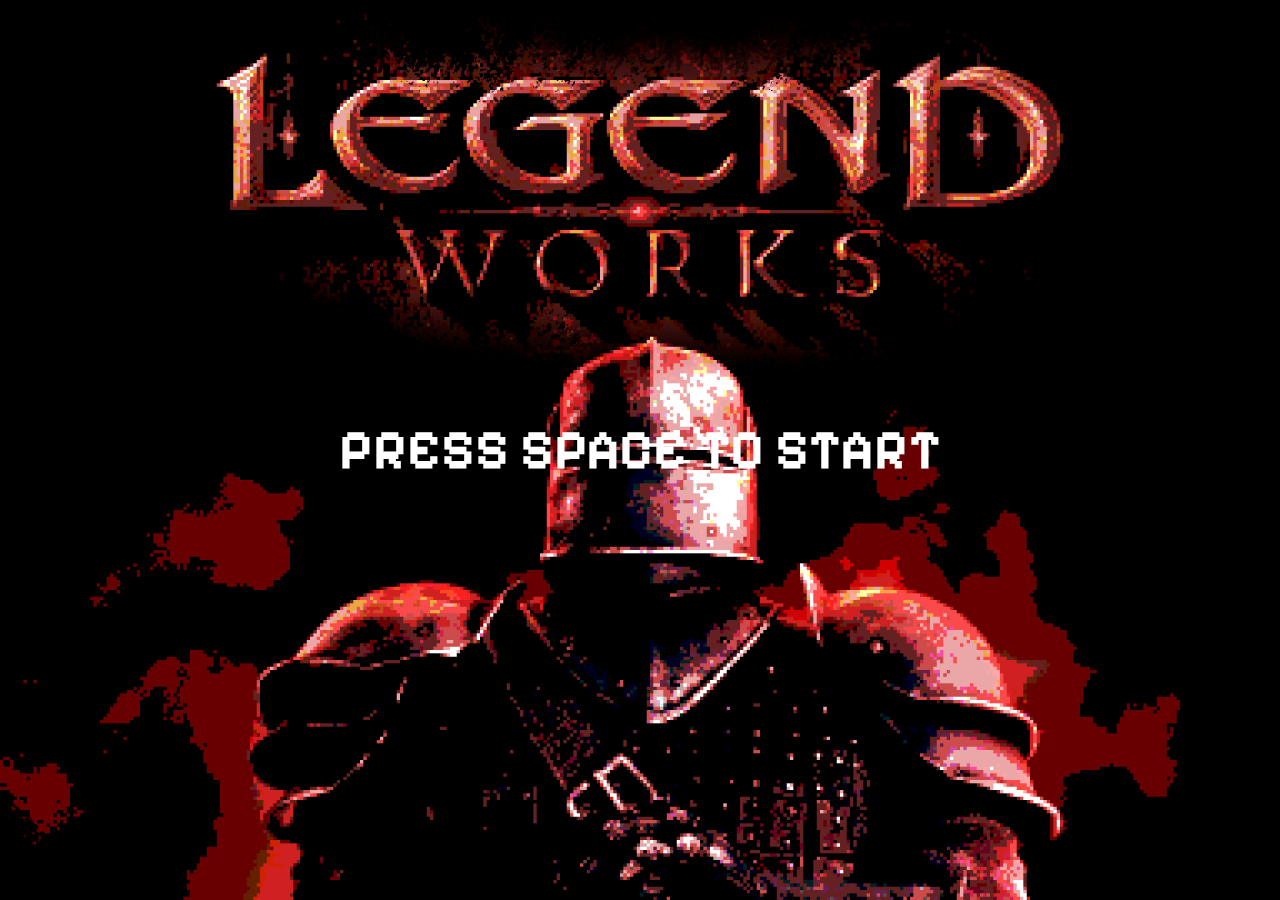
<file: JavaScript/FightingGame/index.html>
<!DOCTYPE html>
<html lang="en">
  <head>
    <meta charset="UTF-8" />
    <meta name="viewport" content="width=device-width, initial-scale=1.0" />
    <title>Fighting game</title>
    <link rel="preconnect" href="https://fonts.googleapis.com" />
    <link rel="preconnect" href="https://fonts.gstatic.com" crossorigin />
    <link
      href="https://fonts.googleapis.com/css2?family=Pixelify+Sans:wght@400..700&display=swap"
      rel="stylesheet"
    />
    <link rel="stylesheet" href="./style.css" />
  </head>
  <body>
    <div class="game" id="game"></div>
    <script src="./app.js"></script>
  </body>
</html>
</file>
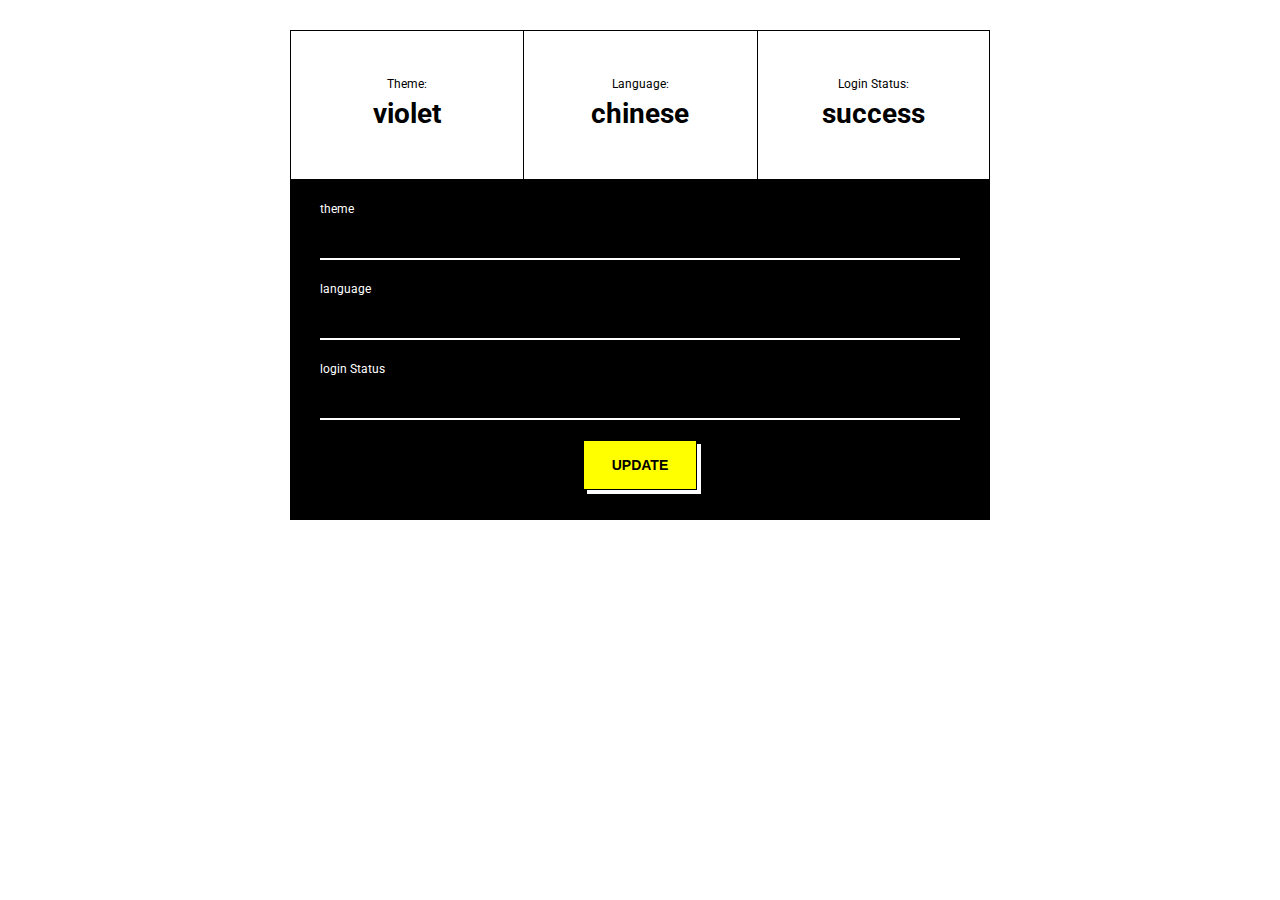
<file: JavaScript/LocalStorage/index.html>
<!DOCTYPE html>
<html lang="en">
  <head>
    <meta charset="UTF-8" />
    <meta name="viewport" content="width=device-width, initial-scale=1.0" />
    <title>Local storage / Session storage</title>
    <link rel="stylesheet" href="./style.css" />
    <link rel="preconnect" href="https://fonts.googleapis.com" />
    <link rel="preconnect" href="https://fonts.gstatic.com" crossorigin />
    <link
      href="https://fonts.googleapis.com/css2?family=Roboto:ital,wght@0,100;0,300;0,400;0,500;0,700;0,900;1,100;1,300;1,400;1,500;1,700;1,900&display=swap"
      rel="stylesheet"
    />
  </head>
  <body>
    <div id="root"></div>
    <script src="./app.js"></script>
  </body>
</html>
</file>
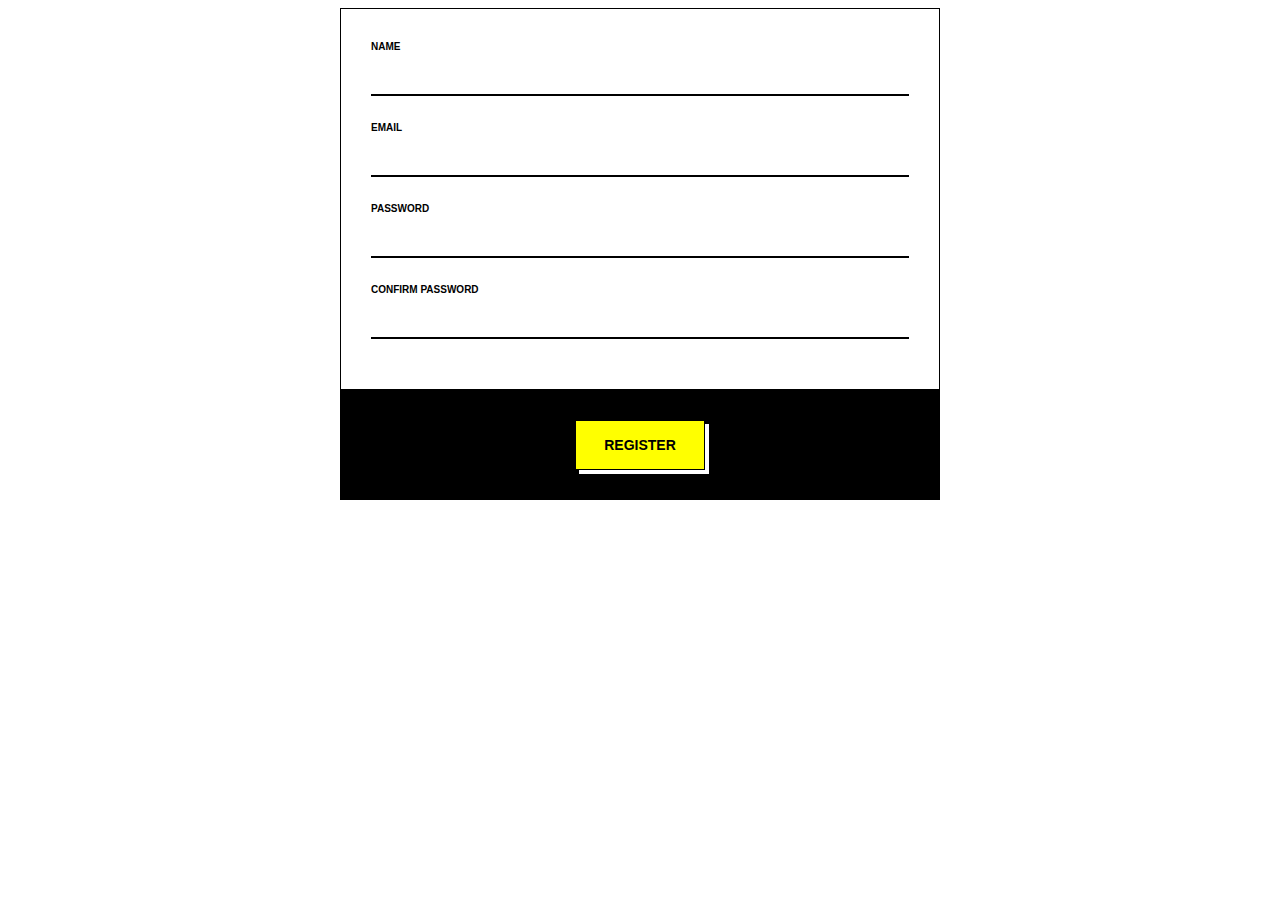
<file: JavaScript/RegistrationForm/index.html>
<!DOCTYPE html>
<html lang="en">
  <head>
    <meta charset="UTF-8" />
    <meta name="viewport" content="width=device-width, initial-scale=1.0" />
    <title>Registartion Form</title>
    <link rel="stylesheet" href="./style.css" />
  </head>
  <body>
    <form method="post" class="form" id="registration">
      <div class="form__body">
        <label for="name" class="label form__row">
          <span class="label__title">Name</span>
          <input type="text" class="input-text label__control" name="name" id="name" />
        </label>
        <label for="email" class="label form__row">
          <span class="label__title">Email</span>
          <input
            type="email"
            class="input-text label__control"
            name="email"
            id="email"
            data-validation="email"
          />
        </label>
        <label for="password" class="label form__row">
          <span class="label__title">Password</span>
          <input
            type="password"
            class="input-text label__control"
            name="password"
            id="password"
            data-validation="password"
          />
        </label>
        <label for="confirmPassword" class="label form__row">
          <span class="label__title">Confirm password</span>
          <input
            type="password"
            class="input-text label__control"
            name="confirmPassword"
            id="confirmPassword"
            data-validation="passwordConfirm"
          />
        </label>
      </div>

      <div class="form__controls">
        <button type="submit" class="btn btn--large btn--yellow">Register</button>
      </div>
    </form>

    <script src="./app.js"></script>
  </body>
</html>
</file>
<file: JavaScript/FightingGame/style.css>
body {
  margin: 0;
  padding: 0;
  font: 16px/1.5 "Pixelify Sans", Arial, sans-serif;
}

* {
  box-sizing: border-box;
}

.game {
  position: relative;
  width: 100%;
  height: 100vh;
  background: url("./assets/bg/arena.jpg") center / cover;
  overflow: hidden;
}

.game .character {
  position: absolute;
  height: 100%;
  aspect-ratio: 1/1;
  top: 50%;
  left: 50%;
  transform: translate(-20%, -40%) rotateY(180deg);
  z-index: 5;
}

.game .character img {
  position: absolute;
  width: 100%;
  height: 100%;
  object-fit: contain;
}

.game .character--player {
  transform: translate(-80%, -40%);
  z-index: 10;
}

.health-scale {
  position: absolute;
  right: 20px;
  top: 20px;
  width: calc(50% - 140px);
  height: 50px;
  border: 3px solid white;
  border-left-width: 5px;
  border-right-width: 5px;
  transform: skew(45deg);
  transform-origin: right bottom;
  background-color: rgba(0, 0, 0, 0.5);
  color: white;
  text-transform: uppercase;
  font-weight: 700;
  font-style: italic;
}

.health-scale--player {
  left: 20px;
  right: auto;
  transform: skew(-45deg);
  transform-origin: left bottom;
}

.health-scale__item {
  position: absolute;
  right: 0;
  top: 0;
  width: 100%;
  height: 100%;
  background: red url("./assets/interface/scale-bg.jpg") center / auto 100% repeat-x;
  transition: width steps(5, jump-both) 0.3s;
}

.health-scale--player .health-scale__item {
  left: 0;
  right: auto;
}

.health-scale--warning {
  border-color: white;
  animation: damage-warning 1s steps(5, jump-both) infinite;
}

@keyframes damage-warning {
  0% {
    border-color: white;
    background-color: rgba(0, 0, 0, 0.5);
  }
  50% {
    border-color: #dada00;
    background-color: rgba(255, 238, 0, 0.3);
  }
  100% {
    border-color: white;
    background-color: rgba(0, 0, 0, 0.5);
  }
}

.health-scale__name {
  position: absolute;
  right: 40px;
  top: 50%;
  transform: skew(-30deg) translateY(-50%);
  z-index: 10;
  font-size: 30px;
}

.health-scale--player .health-scale__name {
  left: 40px;
  right: auto;
  top: 50%;
  transform: skew(45deg) translateY(-50%);
}

.game__guide {
  position: absolute;
  left: 50%;
  bottom: 20px;
  transform: translateX(-50%);
  width: 100%;
  padding: 20px;
}

.game__guide-img {
  display: block;
  max-width: 100%;
  margin: 0 auto;
}

.game__screen {
  position: absolute;
  left: 0;
  top: 0;
  width: 100%;
  height: 100%;
  z-index: 10000;
  display: flex;
  align-items: center;
  flex-direction: column;
  justify-content: center;
  font-size: 56px;
  text-align: center;
  font-weight: bold;
  text-transform: uppercase;
  color: white;
}

.start-screen {
  background: black url("./assets/bg/knight.jpg") center / cover;
}

.start-screen__text {
  animation: blink 1.5s steps(1) infinite;
}

.gameover-screen {
  background: black url("./assets/bg/troll.jpg") center / cover;
}

.gameover-screen__text {
  animation: blink 1.5s steps(1) infinite;
  margin: 0 0 10px;
}

.game__tip {
  position: absolute;
  color: white;
  left: 50%;
  transform: translateX(-50%);
  width: 100%;
  bottom: 20px;
  color: white;
  z-index: 100;
  animation: blink 1.5s steps(1) infinite;
  text-align: center;
  font-size: 32px;
  font-weight: bold;
  text-transform: uppercase;
}

.game__tip--hidden {
  display: none;
}

@keyframes blink {
  0% {
    opacity: 0;
  }
  50% {
    opacity: 1;
  }
  100% {
    opacity: 0;
  }
}
</file>
<file: JavaScript/LocalStorage/style.css>
:root {
  font: 12px/1.5 Roboto, Arial, sans-serif;
  color: black;
}

*,
*::before,
*::after {
  box-sizing: border-box;
}

/*#region form elements -----------------------------------*/

.input-text,
.textarea {
  color: inherit;
  font-family: inherit;
  font-size: 16px;
  line-height: 24px;
  padding: 8px 0;
  border-radius: 0;
  border: none;
  border-bottom: 2px solid black;
  outline: none;
  background-color: transparent;
  width: 100%;
  display: block;
}

.input-text::placeholder,
.textarea::placeholder {
  color: lightgrey;
}

.textarea {
  min-height: 100px;
}

.input-text--white,
.textarea--white {
  color: white;
  border-bottom: 2px solid white;
}

.input-text:focus,
.textarea:focus {
  border-bottom: 2px solid yellow;
}

/*#endregion form elements -----------------------------------*/

/*#region btn ------------------------------------------------*/

.btn {
  appearance: button;
  background-color: black;
  border: 1px solid black;
  box-shadow: white 4px 4px 0 0, black 4px 4px 0 1px;
  color: white;
  cursor: pointer;
  font-size: 14px;
  font-weight: 400;
  line-height: 20px;
  padding: 8px 20px;
  text-align: center;
  white-space: nowrap;
}

.btn:focus,
.btn:hover {
  text-decoration: none;
  text-decoration: none;

  background-color: rgb(60, 60, 60);
}

.btn:active {
  outline: 0;
  box-shadow: #fff 2px 2px 0 0, #000 2px 2px 0 1px;
  transform: translate(2px, 2px);
}

.btn--white {
  background-color: #fff;
  color: black;
  box-shadow: black 4px 4px 0 0, white 4px 4px 0 1px;
}

.btn--white:hover,
.btn--white:focus {
  background-color: rgb(230, 230, 230);
}

.btn--yellow {
  background-color: yellow;
  color: black;
}

.btn--yellow:hover,
.btn--yellow:focus {
  background-color: rgb(235, 235, 0);
}

.btn--grey {
  background-color: rgb(228, 228, 228);
  color: black;
}

.btn--grey:hover,
.btn--grey:focus {
  background-color: rgb(216, 216, 216);
}

.btn--small {
  font-size: 10px;
  line-height: 16px;
  padding: 6px 16px;
  text-transform: uppercase;
  font-weight: 700;
  letter-spacing: 0.1em;
}

.btn--large {
  font-size: 14px;
  line-height: 20px;
  padding: 14px 28px;
  text-transform: uppercase;
  font-weight: 700;
}

/*#endregion btn ---------------------------------------------*/

/*#region state ----------------------------------------------*/

.state {
  max-width: 700px;
  margin: 30px auto 0;
}

/*#endregion state -------------------------------------------*/

/*#region options list ---------------------------------------*/

.options-list {
  margin: 0;
  padding: 0;
  list-style: none;
  display: grid;
  grid-template-columns: repeat(3, 1fr);
}

.options-list__item {
  display: flex;
  flex-direction: column;
  align-items: center;
  justify-content: center;
  min-height: 150px;
  border: 1px solid black;
  border-right: none;
}

.options-list__item:last-child {
  border-right: 1px solid black;
}

.options-list__item b {
  font-size: 28px;
}

/*#endregion options list ------------------------------------*/

/*#region form -----------------------------------------------*/

.form {
  display: flex;
  flex-direction: column;
  gap: 20px;
  background-color: black;
  padding: 20px 30px 30px;
  color: white;
}

.form__submit {
  align-self: center;
}

/*#endregion form --------------------------------------------*/
</file>
<file: JavaScript/RegistrationForm/style.css>
:root {
  font: 12px/1.5 Arial, sans-serif;
  color: black;
}

*,
*::before,
*::after {
  box-sizing: border-box;
}

/*#region form elements -----------------------------------*/

.input-text {
  color: inherit;
  font-family: inherit;
  font-size: 16px;
  line-height: 24px;
  padding: 8px 0;
  border-radius: 0;
  border: none;
  border-bottom: 2px solid black;
  outline: none;
  background-color: transparent;
  width: 100%;
  display: block;
}

.input-text::placeholder {
  color: lightgrey;
}

.input-text:focus,
.textarea:focus {
  border-bottom: 2px solid rgb(212, 212, 0);
}

/*#endregion form elements -----------------------------------*/

/*#region Validator ------------------------------------------*/

.validator__field--error {
  border-bottom: 2px solid rgb(255, 79, 79);
  margin-bottom: 8px;
}

.validator__errors {
  padding: 6px 10px;
  font-size: 11px;
  background-color: rgba(255, 79, 79, 0.2);
  border-radius: 4px;
  color: rgb(255, 47, 47);
}

.validator__error-item {
  margin: 0;
}

.validator__tooltips {
  position: absolute;
  right: 0;
  top: 0;
  padding: 6px 10px;
  font-size: 11px;
  background-color: #c7eaff;
  border-radius: 4px;
  color: #0b527a;
  z-index: 10;
  opacity: 0;
  visibility: hidden;
}

.validator__tooltips::before {
  content: "";
  position: absolute;
  left: 0;
  bottom: -6px;
  border: 6px solid transparent;
  border-left-color: #c7eaff;
  z-index: 20;
}

.validator__field:hover ~ .validator__tooltips {
  opacity: 1;
  visibility: visible;
}

.validator__field:focus ~ .validator__tooltips {
  opacity: 0;
  visibility: hidden;
}

/*#region Validator ------------------------------------------*/

/*#region form -----------------------------------------------*/

.form {
  max-width: 600px;
  margin: 0 auto;
}

.form__body {
  display: grid;
  gap: 24px;
  padding: 30px 30px 50px;
  border: 1px solid black;
}

.form__row {
  position: relative;
}

.form__controls {
  padding: 30px;
  display: flex;
  justify-content: center;
  background-color: black;
  color: white;
}

/*#endregion form --------------------------------------------*/

/*#region label ----------------------------------------------*/

.label__title {
  display: block;
  font-weight: 700;
  font-size: 10px;
  text-transform: uppercase;
}

/*#endregion label -------------------------------------------*/

/*#region btn ------------------------------------------------*/

.btn {
  appearance: button;
  background-color: black;
  border: 1px solid black;
  box-shadow: white 4px 4px 0 0, black 4px 4px 0 1px;
  color: white;
  cursor: pointer;
  font-size: 14px;
  font-weight: 400;
  line-height: 20px;
  padding: 8px 20px;
  text-align: center;
  white-space: nowrap;
}

.btn:focus,
.btn:hover {
  text-decoration: none;
  text-decoration: none;

  background-color: rgb(60, 60, 60);
}

.btn:active {
  outline: 0;
  box-shadow: #fff 2px 2px 0 0, #000 2px 2px 0 1px;
  transform: translate(2px, 2px);
}

.btn--yellow {
  background-color: yellow;
  color: black;
}

.btn--yellow:hover {
  background-color: rgb(235, 235, 0);
}

.btn--grey {
  background-color: rgb(228, 228, 228);
  color: black;
}

.btn--grey:hover {
  background-color: rgb(216, 216, 216);
}

.btn--white {
  background-color: #fff;
  color: black;
  box-shadow: black 4px 4px 0 0, white 4px 4px 0 1px;
}

.btn--white:hover {
  background-color: rgb(230, 230, 230);
}

.btn--small {
  font-size: 10px;
  line-height: 16px;
  padding: 6px 16px;
  text-transform: uppercase;
  font-weight: 700;
  letter-spacing: 0.1em;
}

.btn--large {
  font-size: 14px;
  line-height: 20px;
  padding: 14px 28px;
  text-transform: uppercase;
  font-weight: 700;
}

/*#endregion btn ---------------------------------------------*/
</file>
